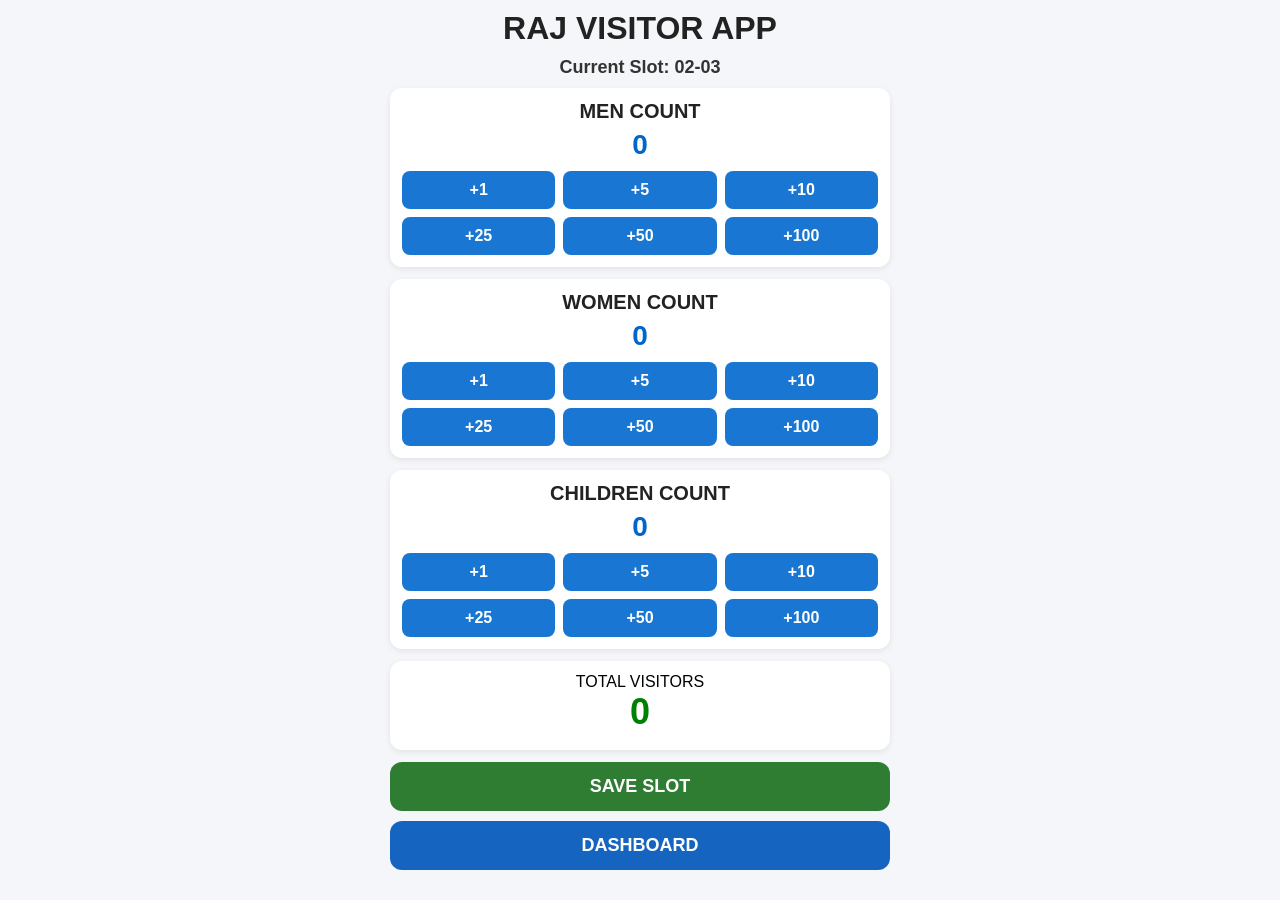
<file: index.html>
<!DOCTYPE html>
<html lang="en">
<head>
<meta charset="UTF-8">
<meta name="viewport" content="width=device-width, initial-scale=1.0">
<title>RAJ Visitor App v2.0</title>

<link rel="stylesheet" href="style.css">
<link rel="manifest" href="manifest.json">
</head>
<body>

<div class="container">

    <h1>RAJ VISITOR APP</h1>

    <div class="slot-box">
        Current Slot:
        <span id="currentSlot">09-10</span>
    </div>

    <!-- MEN -->
    <div class="counter-card">
        <h2>MEN COUNT</h2>
        <div id="menCount" class="count">0</div>

        <div class="btn-grid">
            <button onclick="addCount('men',1)">+1</button>
            <button onclick="addCount('men',5)">+5</button>
            <button onclick="addCount('men',10)">+10</button>
            <button onclick="addCount('men',25)">+25</button>
            <button onclick="addCount('men',50)">+50</button>
            <button onclick="addCount('men',100)">+100</button>
        </div>
    </div>

    <!-- WOMEN -->
    <div class="counter-card">
        <h2>WOMEN COUNT</h2>
        <div id="womenCount" class="count">0</div>

        <div class="btn-grid">
            <button onclick="addCount('women',1)">+1</button>
            <button onclick="addCount('women',5)">+5</button>
            <button onclick="addCount('women',10)">+10</button>
            <button onclick="addCount('women',25)">+25</button>
            <button onclick="addCount('women',50)">+50</button>
            <button onclick="addCount('women',100)">+100</button>
        </div>
    </div>

    <!-- CHILDREN -->
    <div class="counter-card">
        <h2>CHILDREN COUNT</h2>
        <div id="childrenCount" class="count">0</div>

        <div class="btn-grid">
            <button onclick="addCount('children',1)">+1</button>
            <button onclick="addCount('children',5)">+5</button>
            <button onclick="addCount('children',10)">+10</button>
            <button onclick="addCount('children',25)">+25</button>
            <button onclick="addCount('children',50)">+50</button>
            <button onclick="addCount('children',100)">+100</button>
        </div>
    </div>

   <div class="total-box">
    TOTAL VISITORS
    <div id="totalVisitors">0</div>
</div>

<button id="saveBtn" onclick="saveSlot()">
    SAVE SLOT
</button>

<button id="dashboardBtn"
onclick="openDashboard()">
    DASHBOARD
</button>
</div>

<script src="app.js"></script>

</body>
</html>
</file>
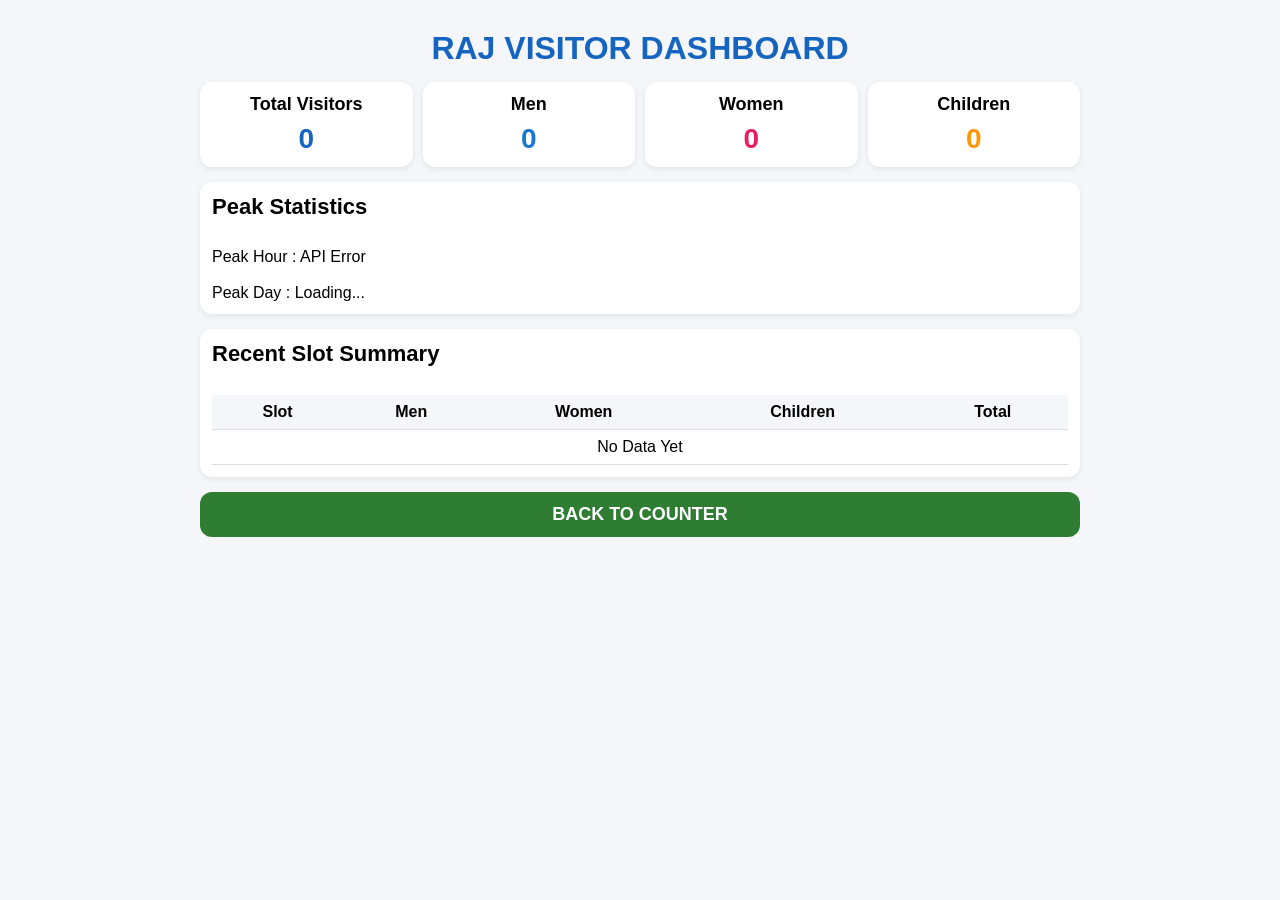
<file: dashboard.html>
<!DOCTYPE html>
<html lang="en">

<head>
<meta charset="UTF-8">
<meta name="viewport" content="width=device-width, initial-scale=1.0">

<title>RAJ Visitor Dashboard</title>

<link rel="stylesheet" href="style.css">

<style>
.dashboard-container{
    max-width:900px;
    margin:auto;
    padding:10px;
}

.dashboard-title{
    text-align:center;
    margin:10px 0 15px;
    color:#1565c0;
    font-size:32px;
    font-weight:bold;
}

.card-grid{
    display:grid;
    grid-template-columns:repeat(auto-fit,minmax(140px,1fr));
    gap:10px;
    margin-bottom:15px;
}

.stat-card{
    background:white;
    padding:12px;
    border-radius:12px;
    text-align:center;
    box-shadow:0 2px 6px rgba(0,0,0,0.08);
}

.stat-card h3{
    margin-bottom:8px;
    font-size:18px;
}

.stat-value{
    font-size:28px;
    font-weight:bold;
}

.total{
    color:#1565c0;
}

.men{
    color:#1976d2;
}

.women{
    color:#e91e63;
}

.children{
    color:#ff9800;
}

.section-box{
    background:white;
    padding:12px;
    border-radius:12px;
    margin-bottom:15px;
    box-shadow:0 2px 6px rgba(0,0,0,0.08);
}

.section-box h2{
    font-size:22px;
    margin-bottom:10px;
}

table{
    width:100%;
    border-collapse:collapse;
}

th,td{
    padding:8px;
    border-bottom:1px solid #ddd;
    text-align:center;
}

th{
    background:#f4f6f9;
}

#backBtn{
    width:100%;
    padding:12px;
    font-size:18px;
    font-weight:bold;
    background:#2e7d32;
    color:white;
    border:none;
    border-radius:12px;
    cursor:pointer;
}

@media (max-width:480px){

    .dashboard-title{
        font-size:24px;
    }

    .card-grid{
        grid-template-columns:repeat(2,1fr);
    }

    .stat-card{
        padding:10px;
    }

    .stat-card h3{
        font-size:14px;
    }

    .stat-value{
        font-size:22px;
    }

    .section-box{
        padding:10px;
    }

    .section-box h2{
        font-size:18px;
    }

    th,td{
        font-size:12px;
        padding:6px;
    }

    #backBtn{
        font-size:16px;
        padding:10px;
    }
}


</style>

</head>

<body>

<div class="dashboard-container">

<h1 class="dashboard-title">
RAJ VISITOR DASHBOARD
</h1>

<div class="card-grid">

<div class="stat-card">
<h3>Total Visitors</h3>
<div class="stat-value total" id="totalVisitorsCard">
0
</div>
</div>

<div class="stat-card">
<h3>Men</h3>
<div class="stat-value men" id="menVisitors">
0
</div>
</div>

<div class="stat-card">
<h3>Women</h3>
<div class="stat-value women" id="womenVisitors">
0
</div>
</div>

<div class="stat-card">
<h3>Children</h3>
<div class="stat-value children" id="childrenVisitors">
0
</div>
</div>

</div>

<div class="section-box">

<h2>Peak Statistics</h2>

<br>

<p>
Peak Hour :
<span id="peakHour">
Loading...
</span>
</p>

<br>

<p>
Peak Day :
<span id="peakDay">
Loading...
</span>
</p>

</div>

<div class="section-box">

<h2>Recent Slot Summary</h2>

<br>

<table>

<thead>
<tr>
<th>Slot</th>
<th>Men</th>
<th>Women</th>
<th>Children</th>
<th>Total</th>
</tr>
</thead>

<tbody id="recentTable">

<tr>
<td colspan="5">
No Data Yet
</td>
</tr>

</tbody>

</table>

</div>

<button id="backBtn"
onclick="window.location.href='index.html'">

BACK TO COUNTER

</button>

</div>

<script src="dashboard.js"></script>

</body>
</html>
</file>
<file: style.css>
*{
    margin:0;
    padding:0;
    box-sizing:border-box;
    font-family:Arial,sans-serif;
}

body{
    background:#f4f6f9;
    padding:10px;
}

.container{
    max-width:500px;
    margin:auto;
}

h1{
    text-align:center;
    margin-bottom:10px;
    color:#222;
    font-size:32px;
    font-weight:bold;
}

.slot-box{
    text-align:center;
    font-size:18px;
    font-weight:bold;
    margin-bottom:10px;
    color:#333;
}

.counter-card{
    background:white;
    padding:12px;
    border-radius:12px;
    margin-bottom:12px;
    box-shadow:0 2px 6px rgba(0,0,0,0.08);
}

.counter-card h2{
    text-align:center;
    margin-bottom:6px;
    font-size:20px;
    color:#222;
}

.count{
    text-align:center;
    font-size:28px;
    font-weight:bold;
    color:#0066cc;
    margin-bottom:10px;
}

.btn-grid{
    display:grid;
    grid-template-columns:repeat(3,1fr);
    gap:8px;
}

.btn-grid button{
    padding:10px;
    font-size:16px;
    font-weight:bold;
    border:none;
    border-radius:8px;
    background:#1976d2;
    color:white;
    cursor:pointer;
    transition:0.2s;
}

.btn-grid button:hover{
    opacity:0.9;
}

.total-box{
    text-align:center;
    background:white;
    padding:12px;
    border-radius:12px;
    margin-bottom:12px;
    box-shadow:0 2px 6px rgba(0,0,0,0.08);
}

.total-box div:first-child{
    font-size:16px;
    margin-bottom:5px;
}

#totalVisitors{
    font-size:36px;
    color:green;
    font-weight:bold;
}

#saveBtn{
    width:100%;
    padding:14px;
    font-size:18px;
    font-weight:bold;
    background:#2e7d32;
    color:white;
    border:none;
    border-radius:12px;
    cursor:pointer;
    transition:0.2s;
}

#saveBtn:hover{
    opacity:0.9;
}

@media (max-width:480px){

    h1{
        font-size:28px;
    }

    .counter-card h2{
        font-size:18px;
    }

    .count{
        font-size:26px;
    }

    .btn-grid button{
        font-size:15px;
        padding:9px;
    }

    #totalVisitors{
        font-size:32px;
    }

    #saveBtn{
        font-size:17px;  
    }
}
#dashboardBtn{
    width:100%;
    padding:14px;
    margin-top:10px;
    font-size:18px;
    font-weight:bold;
    background:#1565c0;
    color:white;
    border:none;
    border-radius:12px;
    cursor:pointer;
    transition:0.2s;
}

#dashboardBtn:hover{
    opacity:0.9;
}
</file>
